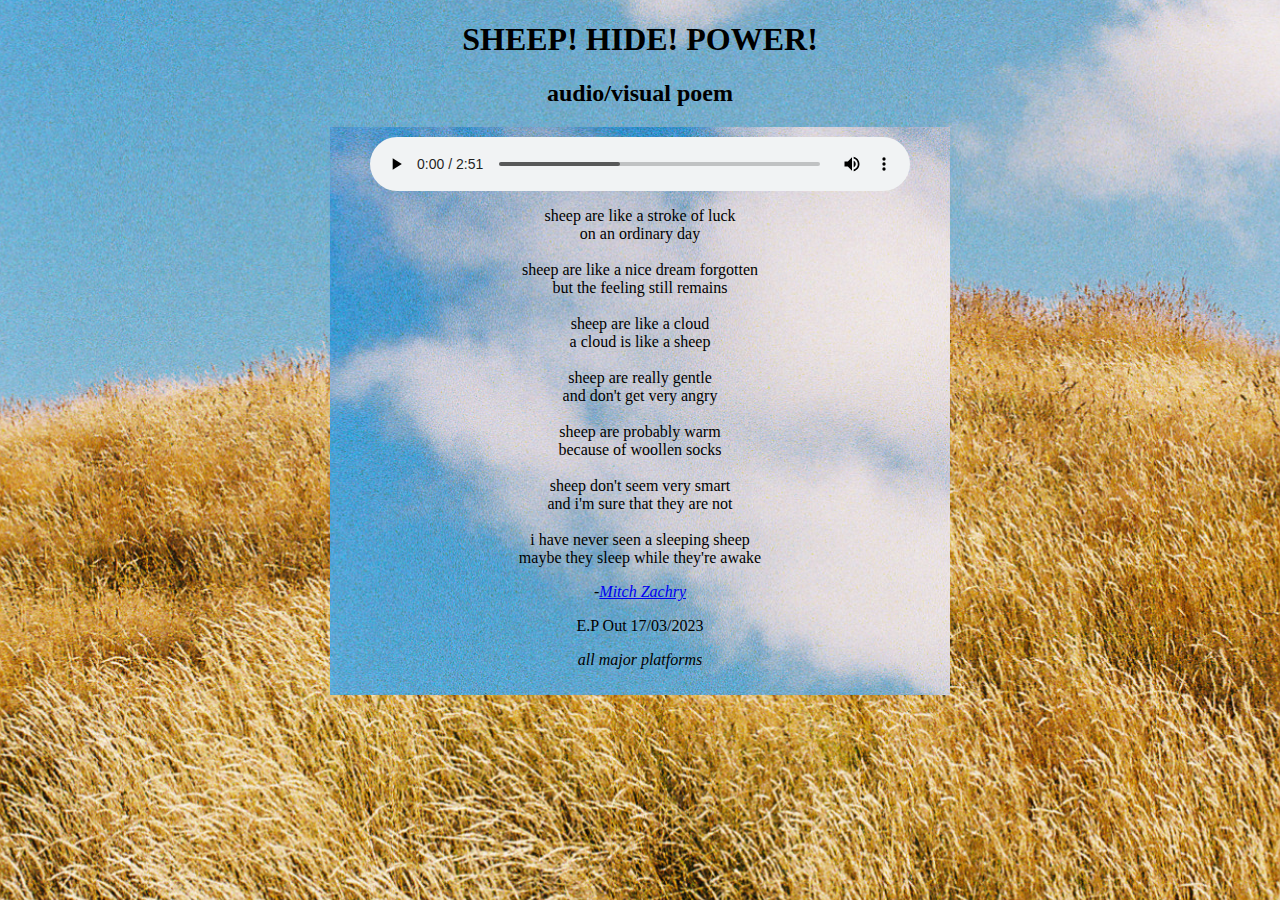
<file: index.html>
<!DOCTYPE html>
<html lang=“en”>
	<head>
		<meta charset=“UTF-8”>
		<meta name="viewport" content="width=device-width, initial-scale=1.0">
		<link rel="stylesheet" href="./styles.css">
	</head>
	<body>
		<header>
			<h1>SHEEP! HIDE! POWER!</h1>
			<h2>audio/visual poem</h2>
		</header>
		<main>
			<audio controls type="audio/x-m4a" autoplay>
				<source src="./media/sheep talk.m4a">
				Cannot play ):
			</audio>
			<p> 
sheep are like a stroke of luck<br>
on an ordinary day<br>
<br>
sheep are like a nice dream forgotten<br>
but the feeling still remains<br>
<br>
sheep are like a cloud<br>
a cloud is like a sheep<br>
<br>
sheep are really gentle<br>
and don't get very angry<br>
<br>
sheep are probably warm<br>
because of woollen socks<br>
<br>
sheep don't seem very smart<br>
and i'm sure that they are not<br>
<br>
i have never seen a sleeping sheep<br>
maybe they sleep while they're awake<br>
</p>
	</body>
	<footer>
		<p><em>-<a href="https://www.instagram.com/mitchzachry/">Mitch Zachry</a></em></p>
		<p>E.P Out 17/03/2023<p>
		<p><em>all major platforms</em></p>
	</footer>



</html>
</file>
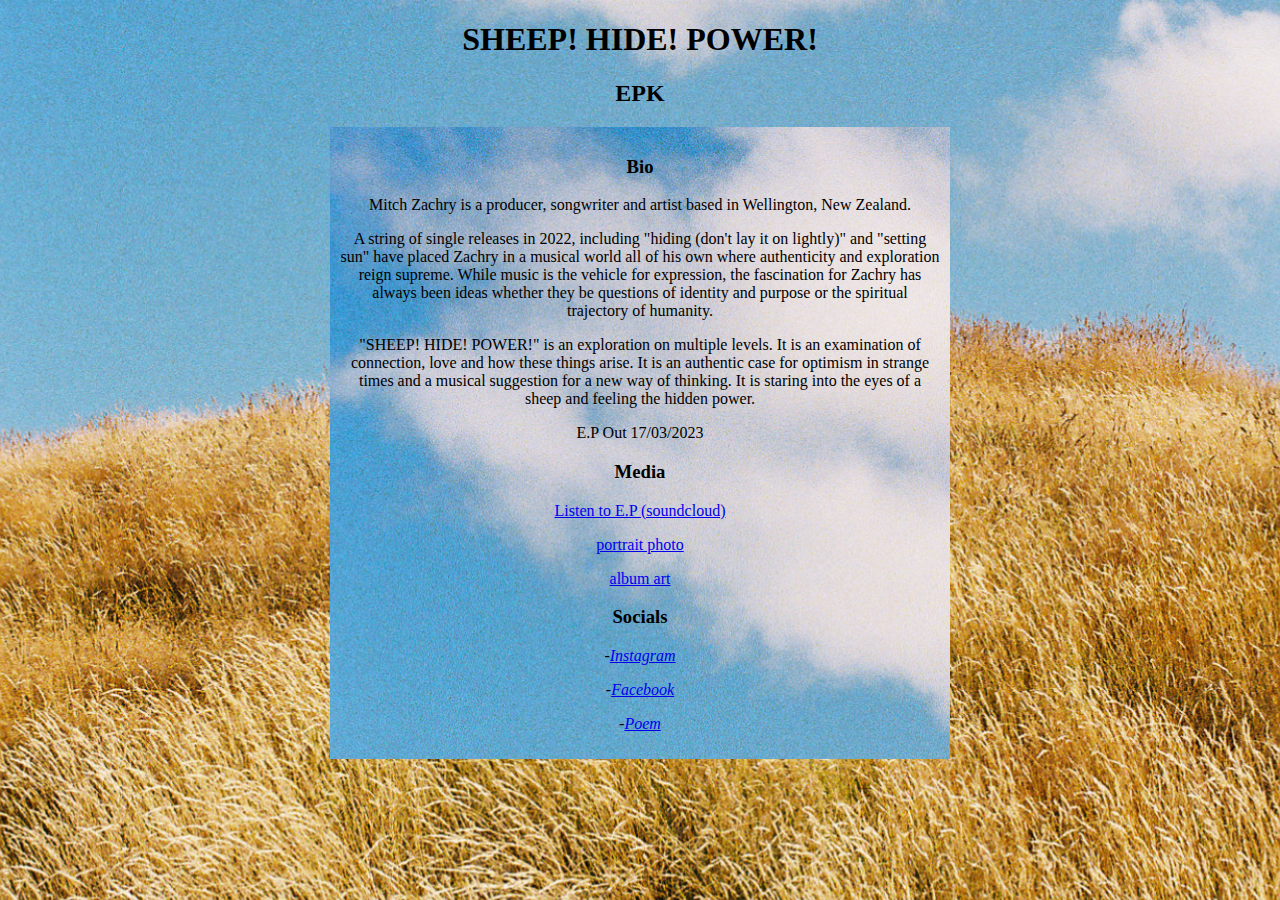
<file: EPK.html>
<!DOCTYPE html>
<html lang=“en”>
	<head>
		<meta charset=“UTF-8”>
		<meta name="viewport" content="width=device-width, initial-scale=1.0">
		<link rel="stylesheet" href="./styles.css">
		<title>SHEEP! HIDE! POWER!</title>
	</head>
	<body>
		<header>
			<h1>SHEEP! HIDE! POWER!</h1>
			<h2>EPK</h2>
		</header>
		<main>
			<h3>Bio</h3>
			<p>Mitch Zachry is a producer, songwriter and artist based in Wellington, New Zealand. </p>
			<p>A string of single releases in 2022, including "hiding (don't lay it on lightly)" and "setting sun" have placed Zachry in a musical world all of his own where authenticity and exploration reign supreme. While music is the vehicle for expression, the fascination for Zachry has always been ideas whether they be questions of identity and purpose or the spiritual trajectory of humanity.</p>
			<p>"SHEEP! HIDE! POWER!" is an exploration on multiple levels. It is an examination of connection, love and how these things arise. It is an authentic case for optimism in strange times and a musical suggestion for a new way of thinking. It is staring into the eyes of a sheep and feeling the hidden power.</p>
			<p>E.P Out 17/03/2023<p>
		<div id="media">
			<h3>Media</h3>
			<p><a href="https://soundcloud.com/mitchell-dwyer-426113332/sets/an-aesthetic-case-for-optimism/s-MPgijCfbnOf?si=a848a5d700314fb9970cabd444c1d516&utm_source=clipboard&utm_medium=text&utm_campaign=social_sharing"><p>Listen to E.P (soundcloud)</a></p>
			<p><a href="./media/Profile Image.jpeg"><p>portrait photo</a></p>
			<p><a href="./media/album art.png"><p>album art</a></p>
		</div>
			
		
	</body>
	<footer>
		<h3>Socials</h3>
		<p><em>-<a href="https://www.instagram.com/mitchzachry/">Instagram</a></em></p>
		<p><em>-<a href="https://www.facebook.com/mitchzachry">Facebook</a></em></p>
		<p><em>-<a href="./index.html">Poem</a></em></p>

	</footer>



</html>
</file>
<file: styles.css>
body {
	background-image: url("./media/grass.jpg");
	color: #000000;
	background-size: cover;
	background-position: center;
	background-repeat: repeat;
	font-family: marion;
}

h1, h2, h3, p {
	text-align: center;
}

main {
	justify-content: center;
	width: 50%;
	max-width: 600px;
	padding: 10px 10px;
	margin: auto;
	background-image: url("./media/grass.jpg");
}

audio {
	width: 90%;
	min-width: 200px;
	display: block;
	margin-right: auto;
	margin-left: auto;
}
</file>
